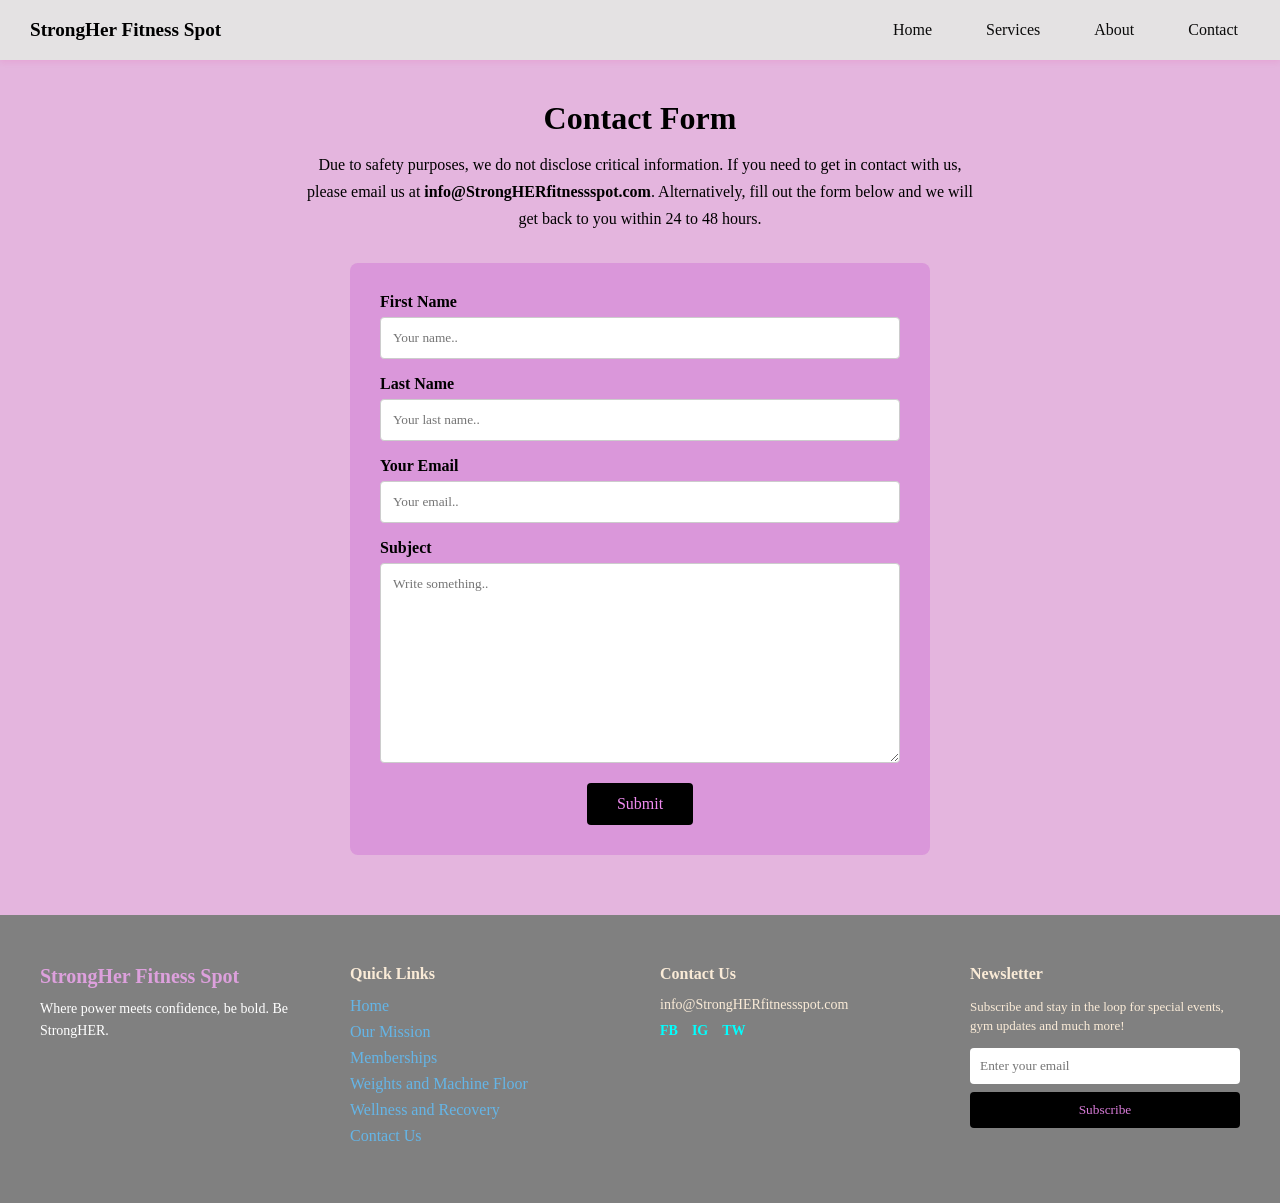
<file: contact.html>
<!DOCTYPE html>
<html lang="en">

<head>
    <meta charset="UTF-8" />
    <meta name="viewport" content="width=device-width, initial-scale=1.0" />
    <title>Contact – StrongHer Fitness Spot</title>
    <link rel="stylesheet" href="./css/stylesheet.css">
</head>

<body>

    <!-- Navigation -->
    <nav>
        <div class="navbar">
            <a href="./index.html" class="logo">StrongHer Fitness Spot</a>
            <div class="hamburger" id="hamburger">
                <span></span>
                <span></span>
                <span></span>
            </div>
            <ul class="nav-links" id="navLinks">
                <li><a href="./index.html">Home</a></li>
                <li>
                    <a href="./services.html" class="submenu-toggle">Services</a>
                    <ul class="submenu">
                        <li><a href="#">Fitness Equipment</a></li>
                        <li><a href="#">Wellness & Recovery</a></li>
                        <li><a href="#">Monthly Events</a></li>
                        <li><a href="#">Her Spot Online</a></li>
                    </ul>
                </li>
               
                <li><a href="./about.html">About</a></li>
                <li><a href="./contact.html">Contact</a></li>
            </ul>
        </div>
    </nav>

    <!-- Contact Form -->
    <div class="contact-section">
        <h1>Contact Form</h1>
        <p class="contact-intro">
            Due to safety purposes, we do not disclose critical information. If you need to get in contact with us,
            please email us at <strong>info@StrongHERfitnessspot.com</strong>.
            Alternatively, fill out the form below and we will get back to you within 24 to 48 hours.
        </p>

        <div class="form-container">
            <label for="fname">First Name</label>
            <input type="text" id="fname" name="firstname" placeholder="Your name..">

            <label for="lname">Last Name</label>
            <input type="text" id="lname" name="lastname" placeholder="Your last name..">

            <label for="ename">Your Email</label>
            <input type="text" id="ename" name="email" placeholder="Your email..">

            <label for="subject">Subject</label>
            <textarea id="subject" name="subject" placeholder="Write something.." style="height:200px"></textarea>

            <input type="submit" value="Submit" id="submit">
        </div>
    </div>

    <!-- Footer -->
    <footer>
        <div class="footer-logo">
            <h2>StrongHer Fitness Spot</h2>
            <p>Where power meets confidence, be bold. Be StrongHER.</p>
        </div>
        <div class="footer-links">
            <h3>Quick Links</h3>
            <ul>
                <li><a href="./index.html">Home</a></li>
                <li><a href="#">Our Mission</a></li>
                <li><a href="#">Memberships</a></li>
                <li><a href="#">Weights and Machine Floor</a></li>
                <li><a href="#">Wellness and Recovery</a></li>
                <li><a href="./contact.html">Contact Us</a></li>
            </ul>
        </div>
        <div class="footer-contact">
            <h3>Contact Us</h3>
            <p>info@StrongHERfitnessspot.com</p>
            <div class="footer-social">
                <a href="#">FB</a>
                <a href="#">IG</a>
                <a href="#">TW</a>
            </div>
        </div>
        <div class="footer-newletter">
            <h3>Newsletter</h3>
            <p>Subscribe and stay in the loop for special events, gym updates and much more!</p>
            <input type="email" placeholder="Enter your email" required>
            <button type="submit">Subscribe</button>
        </div>
    </footer>

    <script>
        const hamburger = document.getElementById('hamburger');
        const navLinks  = document.getElementById('navLinks');
        const submenuToggles = document.querySelectorAll('.submenu-toggle');

        hamburger.addEventListener('click', () => {
            hamburger.classList.toggle('active');
            navLinks.classList.toggle('open');
        });

        submenuToggles.forEach(toggle => {
            toggle.addEventListener('click', (e) => {
                if (window.innerWidth <= 768) {
                    e.preventDefault();
                    const submenu = toggle.nextElementSibling;
                    submenu.classList.toggle('open');
                }
            });
        });
    </script>
</body>
</html>
</file>
<file: css/stylesheet.css>
* {
    margin: 0;
    padding: 0;
    box-sizing: border-box;
}

/* =====================
   SLIDESHOW
===================== */
.slideshow-container {
    position: relative;
    margin: 5px 0 0 0;
    max-height: 500px;
    overflow: hidden;
}

.mySlides {
    display: none;
}

.prev,
.next {
    cursor: pointer;
    position: absolute;
    top: 50%;
    transform: translateY(-50%);
    width: auto;
    padding: 16px;
    color: white;
    font-weight: bold;
    font-size: 18px;
    transition: 0.6s ease;
    border-radius: 0 3px 3px 0;
    user-select: none;
    background-color: rgba(0,0,0,0.4);
    z-index: 10;
}

.next {
    right: 0;
    border-radius: 3px 0 0 3px;
}

.prev:hover,
.next:hover {
    background-color: black;
}

.text {
    color: rgb(235, 137, 235);
    font-size: 15px;
    padding: 8px 12px;
    position: absolute;
    bottom: 8px;
    width: 100%;
    text-align: center;
}

.numbertext {
    color: rgb(241, 238, 238);
    font-size: 12px;
    padding: 8px 12px;
    position: absolute;
    top: 0;
}

.dot {
    cursor: pointer;
    height: 15px;
    width: 15px;
    margin: 0 2px;
    background-color: rgb(177, 38, 38);
    border-radius: 50%;
    display: inline-block;
    transition: background-color 0.6s ease;
}

.active,
.dot:hover {
    background-color: azure;
}

.fade {
    animation-name: fade;
    animation-duration: 1.5s;
}

@keyframes fade {
    from { opacity: .4; }
    to   { opacity: 1; }
}

/* =====================
   BODY
===================== */
body {
    font-family: 'Times New Roman', Times, serif;
    background-color: rgb(228, 181, 222);
    color: black;
    display: flex;
    flex-direction: column;
    min-height: 100vh;
}

/* =====================
   NAVIGATION
===================== */
nav {
    background-color: rgb(228, 226, 227);
    box-shadow: 0 2px 6px rgba(231, 25, 139, 0.1);
    position: sticky;
    top: 0;
    z-index: 1000;
}

.navbar {
    display: flex;
    justify-content: space-between;
    align-items: center;
    padding: 0 30px;
    height: 60px;
    max-width: 1400px;
    margin: 0 auto;
    width: 100%;
}

.logo {
    font-weight: bold;
    font-size: 1.2rem;
    color: #000;
    text-decoration: none;
}

.nav-links {
    list-style: none;
    display: flex;
    gap: 30px;
}

.nav-links a {
    color: rgb(10, 10, 10);
    text-decoration: none;
    padding: 8px 12px;
    display: block;
    transition: background 0.1s;
}

.nav-links a:hover {
    background-color: palevioletred;
    border-radius: 4px;
}

.nav-links li {
    position: relative;
}

.submenu {
    display: none;
    position: absolute;
    top: 100%;
    left: 0;
    background-color: rgb(241, 241, 241);
    list-style: none;
    min-width: 180px;
    border-radius: 4px;
    z-index: 100;
    box-shadow: 0 4px 12px rgba(0,0,0,0.15);
}

.submenu li a {
    padding: 10px 15px;
    color: rgb(223, 120, 200);
    white-space: nowrap;
}

.submenu li a:hover {
    background-color: rgb(14, 13, 13);
}

@media (min-width: 769px) {
    .nav-links li:hover > .submenu {
        display: block;
    }
}

/* =====================
   HAMBURGER
===================== */
.hamburger {
    display: none;
    flex-direction: column;
    cursor: pointer;
}

.hamburger span {
    height: 3px;
    width: 25px;
    background: black;
    margin: 4px 0;
    border-radius: 2px;
    transition: 0.3s;
}

@media (max-width: 768px) {
    .hamburger { display: flex; }

    .nav-links {
        position: absolute;
        top: 60px;
        left: 0;
        background-color: rgb(247, 245, 245);
        width: 100%;
        flex-direction: column;
        gap: 0;
        max-height: 0;
        overflow: hidden;
        transition: max-height 0.3s ease-out;
    }

    .nav-links.open { max-height: 500px; }
    .nav-links li { width: 100%; }

    .submenu {
        position: static;
        display: none;
        background-color: aliceblue;
    }

    .submenu.open { display: block; }
    .nav-links a { padding: 15px; }
}

.hamburger.active span:nth-child(1) { transform: rotate(45deg) translate(5px, 5px); }
.hamburger.active span:nth-child(2) { opacity: 0; }
.hamburger.active span:nth-child(3) { transform: rotate(-45deg) translate(5px, -5px); }

/* =====================
   SERVICES / INDEX
===================== */
.services-section {
    padding: 40px 20px 0;
    text-align: center;
}

.services-section h2 { font-size: 2rem; margin-bottom: 8px; }
.services-section p  { margin-bottom: 24px; color: #444; }

.services-grid {
    display: grid;
    grid-template-columns: repeat(auto-fit, minmax(280px, 1fr));
    gap: 24px;
    max-width: 1200px;
    margin: 0 auto;
    padding: 20px 20px 40px;
}

.card {
    box-shadow: 0 4px 8px rgba(0,0,0,0.2);
    background: white;
    border-radius: 6px;
    overflow: hidden;
    display: flex;
    flex-direction: column;
}

.card img {
    width: 100%;
    height: 220px;
    object-fit: cover;
}

.card-body {
    padding: 16px;
    flex: 1;
    display: flex;
    flex-direction: column;
    gap: 8px;
}

.card-body h2 { font-size: 1.2rem; }

.title { color: grey; font-style: italic; }

.button {
    border: none;
    outline: 0;
    display: block;
    padding: 10px;
    color: white;
    background-color: #000;
    text-align: center;
    cursor: pointer;
    width: 100%;
    border-radius: 4px;
    margin-top: auto;
    font-family: inherit;
    font-size: 0.95rem;
}

.button:hover { background-color: #555; }

/* =====================
   CONTACT
===================== */
.contact-section {
    flex: 1;
    padding: 40px 20px 60px;
}

.contact-section h1 {
    text-align: center;
    margin-bottom: 14px;
}

.contact-intro {
    text-align: center;
    max-width: 680px;
    margin: 0 auto 30px;
    line-height: 1.7;
}

.form-container {
    border-radius: 8px;
    background-color: rgb(218, 151, 218);
    padding: 30px;
    max-width: 580px;
    margin: 0 auto;
}

.form-container label {
    display: block;
    font-weight: bold;
    margin-bottom: 4px;
}

#fname, #lname, #ename, #subject {
    width: 100%;
    padding: 12px;
    border: 1px solid #ccc;
    border-radius: 4px;
    margin-top: 2px;
    margin-bottom: 16px;
    resize: vertical;
    font-family: inherit;
}

#fname:hover, #lname:hover, #ename:hover, #subject:hover {
    background-color: rgb(230, 224, 228);
}

#submit {
    display: block;
    margin: 0 auto;
    background-color: black;
    color: rgb(240, 139, 240);
    padding: 12px 30px;
    border: none;
    border-radius: 4px;
    cursor: pointer;
    font-size: 1rem;
    font-family: inherit;
}

#submit:hover { background-color: #333; }

/* =====================
   ABOUT
===================== */
.about-section {
    flex: 1;
    padding: 40px 20px 60px;
    max-width: 960px;
    margin: 0 auto;
    width: 100%;
}

.about-section h1 { text-align: center; margin-bottom: 16px; }
.about-section > p { text-align: center; margin-bottom: 12px; line-height: 1.7; }

.about-img {
    display: block;
    margin: 0 auto 20px;
    border-radius: 50%;
    object-fit: cover;
    width: 130px;
    height: 130px;
}

.section { margin: 30px 0; text-align: center; }
.section h2 { margin-bottom: 12px; }
.section p  { line-height: 1.7; }

.highlight { color: #c03080; font-weight: bold; }

.values {
    display: grid;
    grid-template-columns: repeat(auto-fit, minmax(200px, 1fr));
    gap: 20px;
    margin-top: 20px;
}

.values .card { padding: 20px; }
.values .card h3 { margin-bottom: 8px; }

.btn {
    display: inline-block;
    margin-top: 16px;
    padding: 12px 28px;
    background-color: #ff66a3;
    color: white;
    border-radius: 25px;
    text-decoration: none;
    font-size: 1rem;
}

.btn:hover { background-color: #e05590; }

/* =====================
   FOOTER
===================== */
footer {
    background-color: gray;
    color: antiquewhite;
    padding: 50px 40px;
    display: grid;
    grid-template-columns: repeat(4, 1fr);
    gap: 40px;
    margin-top: auto;
}

.footer-logo h2 { font-size: 20px; margin-bottom: 10px; color: plum; }
.footer-logo p  { font-size: 14px; line-height: 1.6; color: white; }

.footer-links h3,
.footer-contact h3,
.footer-newletter h3 { margin-bottom: 14px; font-size: 16px; }

.footer-links ul { list-style: none; padding: 0; }
.footer-links ul li { margin-bottom: 8px; }
.footer-links ul li a { color: rgb(100, 181, 231); text-decoration: none; transition: color 0.3s; }
.footer-links ul li a:hover { color: white; }

.footer-contact p { font-size: 14px; margin: 8px 0; }

.footer-social a {
    display: inline-block;
    margin-right: 10px;
    color: cyan;
    font-size: 14px;
    font-weight: bold;
    text-decoration: none;
}

.footer-social a:hover { color: white; }

.footer-newletter p { font-size: 13px; line-height: 1.5; margin-bottom: 12px; }

.footer-newletter input[type="email"] {
    padding: 10px;
    width: 100%;
    border: none;
    border-radius: 4px;
    margin-bottom: 8px;
    font-family: inherit;
}

.footer-newletter button {
    padding: 10px 20px;
    border: none;
    background-color: black;
    color: rgb(216, 123, 216);
    border-radius: 4px;
    cursor: pointer;
    transition: background-color 0.3s;
    width: 100%;
    font-family: inherit;
}

.footer-newletter button:hover { background-color: #333; }

@media (max-width: 900px) {
    footer { grid-template-columns: repeat(2, 1fr); }
}

@media (max-width: 600px) {
    footer {
        grid-template-columns: 1fr;
        text-align: center;
        padding: 30px 20px;
    }
}

/* =====================
   SERVICES PAGE
===================== */

/* Hero */
.services-hero {
    background-color: #ec8cbc;
    color: white;
    text-align: center;
    padding: 60px 20px 50px;
}

.services-hero h1 {
    font-size: 2.6rem;
    margin-bottom: 12px;
    letter-spacing: 1px;
}

.services-hero p {
    font-size: 1.1rem;
    max-width: 560px;
    margin: 0 auto;
    opacity: 0.92;
    line-height: 1.7;
}

/* Category Tabs */
.category-tabs {
    display: flex;
    justify-content: center;
    flex-wrap: wrap;
    gap: 10px;
    padding: 30px 20px 10px;
}

.tab-btn {
    background: white;
    border: 2px solid #ec8cbc;
    color: #c03080;
    border-radius: 25px;
    padding: 9px 22px;
    font-family: inherit;
    font-size: 0.95rem;
    cursor: pointer;
    transition: background 0.2s, color 0.2s;
}

.tab-btn:hover,
.tab-btn.active {
    background: #ec8cbc;
    color: white;
}

/* Service Category Sections */
.service-category {
    max-width: 1200px;
    margin: 0 auto;
    padding: 40px 20px 10px;
}

.service-category h2 {
    font-size: 1.6rem;
    color: #c03080;
    margin-bottom: 6px;
    border-left: 5px solid #ec8cbc;
    padding-left: 14px;
}

.service-category .cat-desc {
    color: #555;
    font-size: 0.97rem;
    margin-bottom: 24px;
    padding-left: 19px;
}

/* Service Cards Grid */
.service-grid {
    display: grid;
    grid-template-columns: repeat(auto-fit, minmax(280px, 1fr));
    gap: 24px;
}

.service-card {
    background: white;
    border-radius: 10px;
    overflow: hidden;
    box-shadow: 0 4px 12px rgba(0,0,0,0.12);
    display: flex;
    flex-direction: column;
    transition: transform 0.2s, box-shadow 0.2s;
}

.service-card:hover {
    transform: translateY(-4px);
    box-shadow: 0 8px 24px rgba(0,0,0,0.15);
}

.service-card img {
    width: 100%;
    height: 210px;
    object-fit: cover;
}

.service-card .img-placeholder {
    width: 100%;
    height: 210px;
    background: linear-gradient(135deg, #f7c5df 0%, #ec8cbc 100%);
    display: flex;
    align-items: center;
    justify-content: center;
    font-size: 3rem;
}

.service-card-body {
    padding: 20px;
    flex: 1;
    display: flex;
    flex-direction: column;
    gap: 8px;
}

.service-badge {
    display: inline-block;
    font-size: 0.75rem;
    background: #ffe6f0;
    color: #c03080;
    border-radius: 20px;
    padding: 3px 10px;
    font-weight: bold;
    width: fit-content;
}

.service-card-body h3 {
    font-size: 1.15rem;
    margin: 4px 0 2px;
}

.service-card-body p {
    font-size: 0.92rem;
    color: #555;
    line-height: 1.6;
    flex: 1;
}

.service-price {
    font-size: 1rem;
    font-weight: bold;
    color: #c03080;
    margin-top: 6px;
}

.service-card .button {
    margin-top: 12px;
    background-color: #ff66a3;
    border-radius: 25px;
    padding: 11px;
    font-size: 0.95rem;
    letter-spacing: 0.5px;
}

.service-card .button:hover {
    background-color: #e05590;
}

/* Membership Banner */
.membership-banner {
    background: #c03080;
    color: white;
    text-align: center;
    padding: 50px 20px;
    margin: 50px 0 0;
}

.membership-banner h2 {
    font-size: 2rem;
    margin-bottom: 12px;
}

.membership-banner p {
    font-size: 1rem;
    max-width: 520px;
    margin: 0 auto 28px;
    opacity: 0.9;
    line-height: 1.7;
}

.membership-grid {
    display: grid;
    grid-template-columns: repeat(auto-fit, minmax(220px, 1fr));
    gap: 20px;
    max-width: 900px;
    margin: 0 auto;
}

.mem-card {
    background: white;
    border-radius: 10px;
    padding: 28px 20px;
    color: #333;
    position: relative;
}

.mem-card.featured {
    border: 3px solid #ff66a3;
}

.mem-popular {
    position: absolute;
    top: -13px;
    left: 50%;
    transform: translateX(-50%);
    background: #ff66a3;
    color: white;
    font-size: 0.75rem;
    padding: 4px 14px;
    border-radius: 20px;
    white-space: nowrap;
    font-weight: bold;
}

.mem-card h3 {
    font-size: 1.1rem;
    margin-bottom: 6px;
    color: #c03080;
}

.mem-price {
    font-size: 1.8rem;
    font-weight: bold;
    color: #333;
    margin: 10px 0 4px;
}

.mem-price span {
    font-size: 0.9rem;
    font-weight: normal;
    color: #777;
}

.mem-card ul {
    list-style: none;
    padding: 0;
    margin: 14px 0 20px;
    text-align: left;
    font-size: 0.88rem;
    color: #555;
}

.mem-card ul li {
    padding: 4px 0;
}

.mem-card ul li::before {
    content: "✓ ";
    color: #ff66a3;
    font-weight: bold;
}

.mem-card .btn {
    display: block;
    text-align: center;
    background: #ff66a3;
    color: white;
    border-radius: 25px;
    padding: 10px;
    text-decoration: none;
    font-size: 0.95rem;
    transition: background 0.2s;
}

.mem-card .btn:hover { background: #e05590; }
</file>
